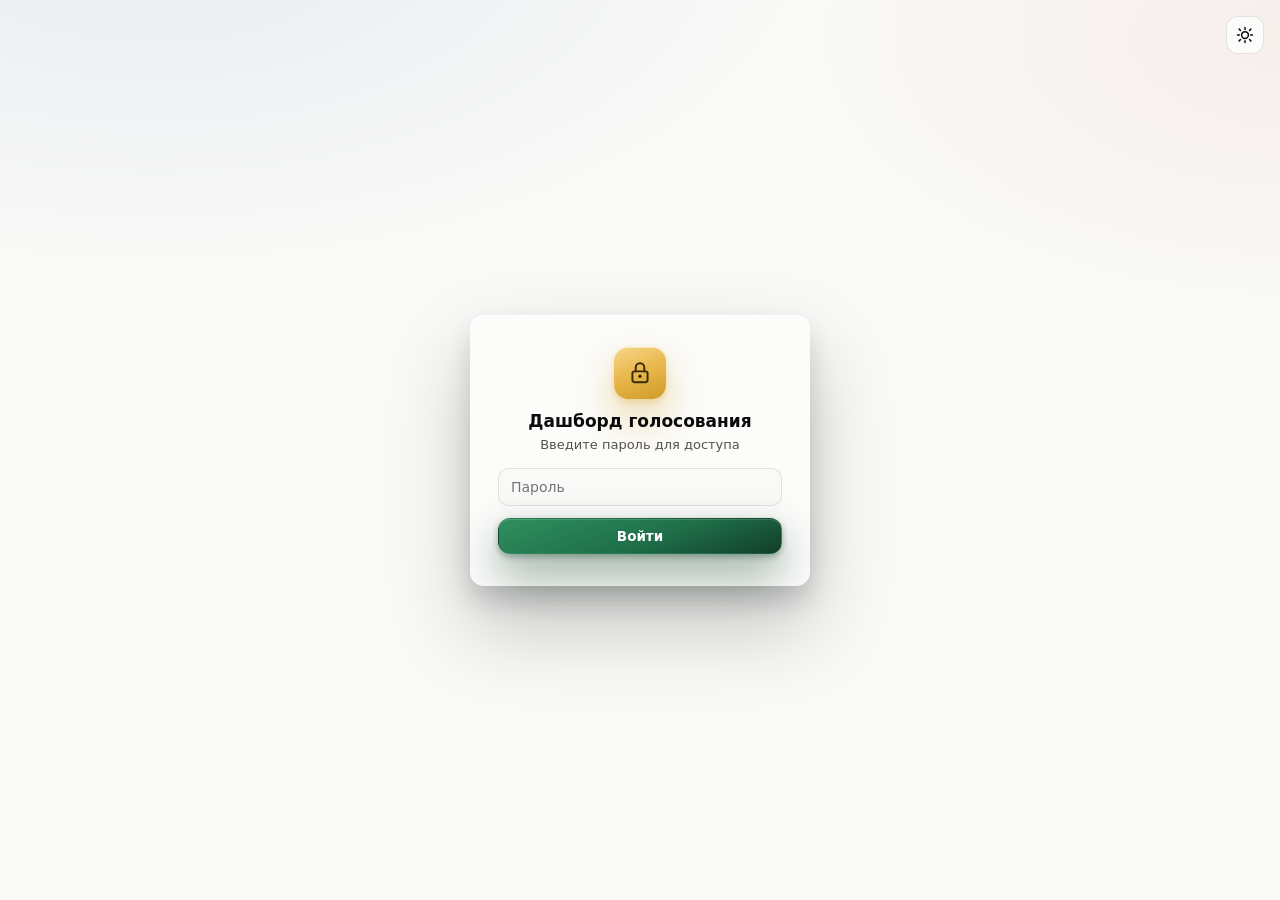
<file: index.html>
<!DOCTYPE html>
<html lang="ru">
<head>
<meta charset="UTF-8">
<meta name="viewport" content="width=device-width, initial-scale=1, viewport-fit=cover">
<title>Голосование — дашборд</title>
<meta name="description" content="Дашборд статистики голосования: загрузка Excel-файла и аналитика по отделам, декрету, дням и способу голосования.">
<meta name="theme-color" content="#0039a6">
<link rel="manifest" href="manifest.webmanifest">
<link rel="icon" href="icons/icon-192.png">
<link rel="apple-touch-icon" href="icons/icon-192.png">
<link rel="stylesheet" href="src/style.css">
</head>
<body>
<script>
  (function () {
    try {
      if (sessionStorage.getItem('voting-dashboard:authed') === '1') {
        document.documentElement.classList.add('authed');
      }
    } catch (e) {}
  })();
</script>

<div id="login-screen" class="login-screen">
  <button class="btn btn--icon login-theme-toggle" id="login-theme-toggle" title="Сменить тему" aria-label="Сменить тему">
    <svg width="18" height="18" viewBox="0 0 24 24" fill="none" aria-hidden="true"><circle cx="12" cy="12" r="4.5" stroke="currentColor" stroke-width="2"/><path d="M12 2v2.5M12 19.5V22M4.2 4.2l1.8 1.8M18 18l1.8 1.8M2 12h2.5M19.5 12H22M4.2 19.8 6 18M18 6l1.8-1.8" stroke="currentColor" stroke-width="2" stroke-linecap="round"/></svg>
  </button>
  <form id="login-form" class="login-card" autocomplete="off">
    <div class="login-card__icon" aria-hidden="true">
      <svg width="26" height="26" viewBox="0 0 24 24" fill="none"><rect x="5" y="10.5" width="14" height="10" rx="2" stroke="currentColor" stroke-width="1.8"/><path d="M8 10.5V7a4 4 0 0 1 8 0v3.5" stroke="currentColor" stroke-width="1.8" stroke-linecap="round"/><circle cx="12" cy="15" r="1.6" fill="currentColor"/></svg>
    </div>
    <h1>Дашборд голосования</h1>
    <p class="login-card__hint">Введите пароль для доступа</p>
    <input type="password" id="login-password" class="login-card__input" placeholder="Пароль" autocomplete="current-password" required>
    <p class="login-card__error" id="login-error" hidden>Неверный пароль. Попробуйте ещё раз.</p>
    <button type="submit" class="btn btn--primary login-card__submit">Войти</button>
  </form>
</div>

<div class="viz-root">

<div class="flag-ribbon" aria-hidden="true"><span></span><span></span><span></span></div>

<header class="app-header">
  <div class="app-header__title">
    <span class="app-header__logo" aria-hidden="true">
      <svg width="22" height="22" viewBox="0 0 24 24" fill="none"><rect x="3" y="12" width="4" height="9" rx="1" fill="currentColor"/><rect x="10" y="7" width="4" height="14" rx="1" fill="currentColor" opacity="0.75"/><rect x="17" y="3" width="4" height="18" rx="1" fill="currentColor" opacity="0.5"/></svg>
    </span>
    <div>
      <h1>Дашборд голосования</h1>
      <p class="app-header__subtitle" id="subtitle">Загрузите Excel-файл, чтобы увидеть статистику</p>
    </div>
  </div>
  <div class="app-header__actions">
    <label class="btn btn--primary" for="file-input">
      <svg width="16" height="16" viewBox="0 0 24 24" fill="none" aria-hidden="true"><path d="M12 16V4M12 4L7 9M12 4l5 5" stroke="currentColor" stroke-width="2" stroke-linecap="round" stroke-linejoin="round"/><path d="M4 16v3a2 2 0 0 0 2 2h12a2 2 0 0 0 2-2v-3" stroke="currentColor" stroke-width="2" stroke-linecap="round" stroke-linejoin="round"/></svg>
      Загрузить Excel
    </label>
    <input id="file-input" type="file" accept=".xlsx,.xls,.csv" hidden>
    <button class="btn btn--danger" id="clear-btn" hidden>Очистить</button>
    <button class="btn btn--icon" id="theme-toggle" title="Сменить тему" aria-label="Сменить тему">
      <svg width="18" height="18" viewBox="0 0 24 24" fill="none" aria-hidden="true"><circle cx="12" cy="12" r="4.5" stroke="currentColor" stroke-width="2"/><path d="M12 2v2.5M12 19.5V22M4.2 4.2l1.8 1.8M18 18l1.8 1.8M2 12h2.5M19.5 12H22M4.2 19.8 6 18M18 6l1.8-1.8" stroke="currentColor" stroke-width="2" stroke-linecap="round"/></svg>
    </button>
  </div>
</header>

<main id="app">

  <section id="empty-state" class="empty-state">
    <div class="empty-state__icon" aria-hidden="true">
      <svg width="48" height="48" viewBox="0 0 24 24" fill="none"><path d="M4 4h16v16H4V4Z" stroke="currentColor" stroke-width="1.5" opacity="0.35"/><path d="M8 15l3-3 2 2 4-5" stroke="currentColor" stroke-width="1.8" stroke-linecap="round" stroke-linejoin="round"/></svg>
    </div>
    <h2>Нет данных</h2>
    <p>Загрузите файл со списком сотрудников — колонки «Отдел», «Декрет», «Инструктор», «Факт выполнения», «ДАТА», «ДЭГ/ОЧНО».</p>
    <label class="btn btn--primary" for="file-input">Выбрать файл</label>
    <p class="empty-state__hint">Файл обрабатывается только в браузере и никуда не отправляется.</p>
  </section>

  <section id="dashboard" class="dashboard" hidden>

    <div class="filter-bar" id="filter-bar" hidden>
      <span class="filter-bar__label">Отдел</span>
      <div class="dropdown" id="dept-dropdown">
        <button type="button" class="dropdown__trigger" id="dept-dropdown-trigger" aria-haspopup="listbox" aria-expanded="false">
          <span id="dept-dropdown-label">Все отделы</span>
          <svg class="dropdown__chevron" width="14" height="14" viewBox="0 0 24 24" fill="none" aria-hidden="true"><path d="M6 9l6 6 6-6" stroke="currentColor" stroke-width="2.2" stroke-linecap="round" stroke-linejoin="round"/></svg>
        </button>
        <div class="dropdown__panel" id="dept-dropdown-panel" role="listbox" aria-multiselectable="true" hidden>
          <div class="dropdown__list" id="dept-dropdown-list"></div>
          <div class="dropdown__footer">
            <div class="dropdown__quick-actions">
              <button type="button" class="dropdown__reset" id="dept-dropdown-select-all">Выбрать все</button>
              <button type="button" class="dropdown__reset" id="dept-dropdown-reset">Сбросить</button>
            </div>
            <button type="button" class="btn btn--primary dropdown__ok" id="dept-dropdown-ok">Ок</button>
          </div>
        </div>
      </div>
    </div>

    <div class="kpi-grid" id="kpi-grid"></div>

    <div class="chart-grid">
      <article class="card card--chart card--1" id="card-dept">
        <span class="card__icon" aria-hidden="true"><svg width="20" height="20" viewBox="0 0 24 24" fill="none"><circle cx="9" cy="8" r="3.2" stroke="currentColor" stroke-width="1.8"/><path d="M3.5 19c0-3 2.5-5 5.5-5s5.5 2 5.5 5" stroke="currentColor" stroke-width="1.8" stroke-linecap="round"/><path d="M16 4.3c1.6.4 2.8 1.8 2.8 3.5 0 1.7-1.2 3.1-2.8 3.5M18.5 14.2c2 .5 3.5 2.3 3.5 4.3" stroke="currentColor" stroke-width="1.8" stroke-linecap="round"/></svg></span>
        <div class="card__head">
          <h3>По отделам</h3>
          <p class="card__desc">Количество сотрудников в каждом отделе</p>
        </div>
        <div class="card__panel">
          <div class="card__body">
            <div class="card__body-inner">
              <canvas id="chart-dept" role="img" aria-label="Распределение по отделам"></canvas>
            </div>
          </div>
        </div>
      </article>

      <article class="card card--chart card--2" id="card-days">
        <span class="card__icon" aria-hidden="true"><svg width="20" height="20" viewBox="0 0 24 24" fill="none"><rect x="4" y="10" width="3.4" height="9" rx="1" fill="currentColor"/><rect x="10.3" y="5.5" width="3.4" height="13.5" rx="1" fill="currentColor"/><rect x="16.6" y="13" width="3.4" height="6" rx="1" fill="currentColor"/></svg></span>
        <div class="card__head">
          <h3>Голосование по дням</h3>
          <p class="card__desc">Явка 18, 19 и 20 сентября</p>
        </div>
        <div class="card__panel">
          <div class="card__body">
            <canvas id="chart-days" role="img" aria-label="Голосование по дням"></canvas>
          </div>
          <div class="card__table" id="table-days"></div>
        </div>
      </article>

      <article class="card card--chart card--3" id="card-format">
        <span class="card__icon" aria-hidden="true"><svg width="20" height="20" viewBox="0 0 24 24" fill="none"><circle cx="12" cy="12" r="8" stroke="currentColor" stroke-width="1.8"/><path d="M12 4a8 8 0 0 1 6.9 12" stroke="currentColor" stroke-width="1.8" stroke-linecap="round"/></svg></span>
        <div class="card__head">
          <h3>Способ голосования</h3>
          <p class="card__desc">ДЭГ (дистанционно) и очно — все проголосовавшие</p>
        </div>
        <div class="card__panel">
          <div class="card__body card__body--donut">
            <canvas id="chart-format" role="img" aria-label="Способ голосования"></canvas>
          </div>
          <div class="card__table" id="table-format"></div>
        </div>
      </article>

      <article class="card card--chart card--wide card--4" id="card-day-format">
        <span class="card__icon" aria-hidden="true"><svg width="20" height="20" viewBox="0 0 24 24" fill="none"><rect x="4" y="10" width="3.4" height="9" rx="1" fill="currentColor"/><rect x="10.3" y="5.5" width="3.4" height="13.5" rx="1" fill="currentColor"/><rect x="16.6" y="13" width="3.4" height="6" rx="1" fill="currentColor"/></svg></span>
        <div class="card__head">
          <h3>Дни × способ голосования</h3>
          <p class="card__desc">ДЭГ и очно по дням</p>
        </div>
        <div class="card__panel">
          <div class="card__body">
            <canvas id="chart-day-format" role="img" aria-label="Способ голосования по дням"></canvas>
          </div>
        </div>
      </article>

      <article class="card card--chart card--wide card--1" id="card-dept-turnout">
        <span class="card__icon" aria-hidden="true"><svg width="20" height="20" viewBox="0 0 24 24" fill="none"><circle cx="7" cy="7" r="2.3" stroke="currentColor" stroke-width="1.8"/><circle cx="17" cy="17" r="2.3" stroke="currentColor" stroke-width="1.8"/><path d="M18 6L6 18" stroke="currentColor" stroke-width="1.8" stroke-linecap="round"/></svg></span>
        <div class="card__head">
          <h3>Явка по отделам</h3>
          <p class="card__desc">Доля проголосовавших в каждом отделе</p>
        </div>
        <div class="card__panel">
          <div class="card__body">
            <canvas id="chart-dept-turnout" role="img" aria-label="Явка по отделам"></canvas>
          </div>
        </div>
      </article>

      <article class="card card--chart card--wide card--2" id="card-instructor">
        <span class="card__icon" aria-hidden="true"><svg width="20" height="20" viewBox="0 0 24 24" fill="none"><circle cx="8" cy="9" r="3" stroke="currentColor" stroke-width="1.7"/><circle cx="16" cy="9" r="3" stroke="currentColor" stroke-width="1.7"/><path d="M2.8 19c0-2.8 2.3-5 5.2-5s5.2 2.2 5.2 5M10.8 14.3c.8-.3 1.7-.5 2.7-.5 2.9 0 5.2 2.2 5.2 5" stroke="currentColor" stroke-width="1.7" stroke-linecap="round"/></svg></span>
        <div class="card__head">
          <h3>Нагрузка по инструкторам</h3>
          <p class="card__desc">Количество закреплённых сотрудников и явка</p>
        </div>
        <div class="card__panel">
          <div class="instructor-sort" id="instructor-sort" role="group" aria-label="Сортировка по явке">
            <span class="instructor-sort__label">Сортировать:</span>
            <button type="button" class="instructor-sort__btn" data-sort-key="voted">
              Проголосовали<span class="instructor-sort__arrow" aria-hidden="true"></span>
            </button>
            <button type="button" class="instructor-sort__btn" data-sort-key="notVoted">
              Не проголосовали<span class="instructor-sort__arrow" aria-hidden="true"></span>
            </button>
          </div>
          <div class="card__body">
            <div class="card__body-inner">
              <canvas id="chart-instructor" role="img" aria-label="Нагрузка по инструкторам"></canvas>
            </div>
          </div>
        </div>
      </article>
    </div>

    <footer class="app-footer">
      <span id="file-meta"></span>
    </footer>
  </section>

  <div id="toast" class="toast" role="status" aria-live="polite" hidden></div>

  <div id="drilldown-overlay" class="modal-overlay" hidden>
    <div class="modal" role="dialog" aria-modal="true" aria-labelledby="drilldown-title">
      <div class="modal__head">
        <div>
          <h3 id="drilldown-title">Список сотрудников</h3>
          <p class="modal__count" id="drilldown-count"></p>
        </div>
        <button type="button" class="btn btn--icon" id="drilldown-close" aria-label="Закрыть">
          <svg width="18" height="18" viewBox="0 0 24 24" fill="none" aria-hidden="true"><path d="M6 6l12 12M18 6L6 18" stroke="currentColor" stroke-width="2" stroke-linecap="round"/></svg>
        </button>
      </div>
      <div class="modal__body">
        <table class="stat-table drilldown-table">
          <thead>
            <tr>
              <th>№</th>
              <th>ФИО</th>
              <th>Отдел</th>
              <th>Таб.№</th>
              <th>Инструктор</th>
              <th>Дата</th>
              <th>Факт</th>
              <th>Способ</th>
            </tr>
          </thead>
          <tbody id="drilldown-tbody"></tbody>
        </table>
      </div>
      <div class="modal__foot">
        <button type="button" class="btn btn--primary" id="drilldown-export">
          <svg width="16" height="16" viewBox="0 0 24 24" fill="none" aria-hidden="true"><path d="M12 4v12M12 16l-4-4M12 16l4-4" stroke="currentColor" stroke-width="2" stroke-linecap="round" stroke-linejoin="round"/><path d="M4 16v3a2 2 0 0 0 2 2h12a2 2 0 0 0 2-2v-3" stroke="currentColor" stroke-width="2" stroke-linecap="round" stroke-linejoin="round"/></svg>
          Выгрузить в Excel
        </button>
      </div>
    </div>
  </div>
</main>
</div>

<script src="vendor/xlsx.full.min.js"></script>
<script src="vendor/chart.umd.min.js"></script>
<script src="src/palette.js"></script>
<script src="src/parser.js"></script>
<script src="src/stats.js"></script>
<script src="src/charts.js"></script>
<script src="src/app.js"></script>
</body>
</html>
</file>
<file: src/style.css>
:root {
  color-scheme: light;
  --surface-1: #fcfcfb;
  --page: #f9f9f7;
  --text-primary: #0b0b0b;
  --text-secondary: #52514e;
  --muted: #898781;
  --grid: #e1e0d9;
  --baseline: #c3c2b7;
  --border: rgba(11, 11, 11, 0.10);
  --good: #0ca30c;
  --warning: #fab219;
  --serious: #ec835a;
  --critical: #d03b3b;
  --series-1: #0039a6;
  --series-2: #d52b1e;
  --flag-white: #ffffff;
  --flag-blue: #0039a6;
  --flag-red: #d52b1e;
  --radius: 14px;
  --shadow: 0 3px 6px rgba(11,11,11,0.06), 0 18px 40px rgba(11,11,11,0.13), inset 0 1px 0 rgba(255,255,255,0.8);
  --shadow-lg: 0 14px 26px rgba(11,11,11,0.12), 0 40px 80px rgba(11,11,11,0.22), inset 0 1px 0 rgba(255,255,255,0.8);
  --shadow-inset: inset 0 1px 2px rgba(11,11,11,0.06);
  --gradient-blue: linear-gradient(160deg, #2a63d6 0%, #0039a6 55%, #002d86 100%);
  --gradient-red: linear-gradient(160deg, #e2543f 0%, #d52b1e 55%, #a81f14 100%);
  --shadow-blue: 0 2px 5px rgba(0,57,166,0.22), 0 12px 26px rgba(0,57,166,0.3), inset 0 1px 0 rgba(255,255,255,0.4);
  --shadow-red: 0 2px 5px rgba(213,43,30,0.22), 0 12px 26px rgba(213,43,30,0.3), inset 0 1px 0 rgba(255,255,255,0.4);
  --page-bg: radial-gradient(1100px 560px at 12% -8%, rgba(0,57,166,0.07), transparent 60%),
    radial-gradient(900px 480px at 102% 4%, rgba(213,43,30,0.055), transparent 55%), var(--page);

  /* Fixed hero-tile palette for the KPI cards — not themed, same in light/dark UI. */
  --kpi-1-bg: linear-gradient(160deg, #fbf5e7 0%, #f1e6cd 45%, #e4d2a7 100%);
  --kpi-1-text: #35301f;
  --kpi-1-sub: #6b6248;
  --kpi-1-icon: #1c7f8c;
  --kpi-1-shadow: 0 3px 6px rgba(154,125,60,0.18), 0 20px 44px rgba(154,125,60,0.28), inset 0 1px 0 rgba(255,255,255,0.85);

  --kpi-2-bg: linear-gradient(160deg, #f4ae69 0%, #e8823a 50%, #d1691f 100%);
  --kpi-2-text: #3a220b;
  --kpi-2-sub: #5c3a19;
  --kpi-2-icon: #7a3e12;
  --kpi-2-shadow: 0 3px 6px rgba(216,110,30,0.28), 0 20px 44px rgba(216,110,30,0.38), inset 0 1px 0 rgba(255,255,255,0.5);

  --kpi-3-bg: linear-gradient(160deg, #f7d789 0%, #e8b64a 50%, #cf9a28 100%);
  --kpi-3-text: #3a2c05;
  --kpi-3-sub: #5c4a17;
  --kpi-3-icon: #7a5c0c;
  --kpi-3-shadow: 0 3px 6px rgba(214,158,30,0.28), 0 20px 44px rgba(214,158,30,0.38), inset 0 1px 0 rgba(255,255,255,0.5);

  --kpi-4-bg: linear-gradient(160deg, #2f8f5e 0%, #1f6f4a 55%, #123f28 100%);
  --kpi-4-text: #f4faf6;
  --kpi-4-sub: rgba(244,250,246,0.78);
  --kpi-4-icon: #eafff2;
  --kpi-4-shadow: 0 3px 6px rgba(15,60,36,0.35), 0 20px 44px rgba(15,60,36,0.45), inset 0 1px 0 rgba(255,255,255,0.16);

  /* .kpi/.card share these — factored out so dark mode (below) can retint
     the border/glare/icon-badge chrome without touching the warm hero
     colors above, which dark mode instead replaces wholesale. */
  --kpi-card-border: rgba(255,255,255,0.4);
  --kpi-glare: rgba(255,255,255,0.55);
  --card-glare: rgba(255,255,255,0.5);
  --kpi-icon-bg: rgba(255,255,255,0.4);
  --kpi-icon-border: rgba(255,255,255,0.55);
  --kpi-icon-bg-4: rgba(255,255,255,0.16);
  --kpi-icon-border-4: rgba(255,255,255,0.3);

  /* Per-card *hover-elevation* shadow — the extra layer `.kpi--N:hover`/
     `.card--N:hover` stacks on top of the card's own resting `--kpi-N-shadow`.
     In light mode each card keeps its own hue on hover too (not a shared
     grey `--shadow-lg`), same rgb as that card's `--kpi-N-shadow` just
     scaled up to match `--shadow-lg`'s spread/blur. Dark mode (below)
     collapses all four to the single shared `--shadow-lg` instead, since
     dark cards no longer carry a per-card hue at all. */
  --kpi-1-shadow-lg: 0 14px 26px rgba(154,125,60,0.22), 0 40px 80px rgba(154,125,60,0.32), inset 0 1px 0 rgba(255,255,255,0.8);
  --kpi-2-shadow-lg: 0 14px 26px rgba(216,110,30,0.24), 0 40px 80px rgba(216,110,30,0.34), inset 0 1px 0 rgba(255,255,255,0.6);
  --kpi-3-shadow-lg: 0 14px 26px rgba(214,158,30,0.24), 0 40px 80px rgba(214,158,30,0.34), inset 0 1px 0 rgba(255,255,255,0.6);
  --kpi-4-shadow-lg: 0 14px 26px rgba(15,60,36,0.3), 0 40px 80px rgba(15,60,36,0.4), inset 0 1px 0 rgba(255,255,255,0.2);

  /* Card 2's "Категория" active button: matches that card's own orange hue
     (see --kpi-2-bg) with a bit of transparency so it reads as blending
     into the card rather than a generic blue chip sitting on top of an
     unrelated color. Dark mode (below) resets this back to the shared
     teal accent, since dark card 2 is neutral glass with no orange to
     match. */
  --kpi-scope-active-bg: linear-gradient(160deg, rgba(244,174,105,0.85) 0%, rgba(232,130,58,0.9) 55%, rgba(209,105,31,0.9) 100%);
  --kpi-scope-active-shadow: 0 2px 5px rgba(209,105,31,0.28), 0 14px 30px rgba(209,105,31,0.32), inset 0 1px 0 rgba(255,255,255,0.4);

  /* Login screen's submit button: matches KPI card 4's green hue in light
     mode instead of the generic --gradient-blue every other primary button
     uses. Dark mode (below) resets this back to the shared teal accent,
     same reasoning as --kpi-scope-active-bg above — dark KPI 4 is neutral
     frosted glass with no green of its own left to match. */
  --login-submit-bg: var(--kpi-4-bg);
  --login-submit-shadow: var(--kpi-4-shadow);

  /* Login screen's lock-icon badge: matches KPI card 3's gold hue in light
     mode instead of --gradient-blue, same reasoning/pattern as
     --login-submit-bg above. --login-icon-fg pairs with it (KPI 3's own
     text color, dark brown) since a white glyph reads too low-contrast on
     that light gold background — unlike --gradient-blue, which is dark
     enough for a plain white icon. */
  --login-icon-bg: var(--kpi-3-bg);
  --login-icon-shadow: var(--kpi-3-shadow);
  --login-icon-fg: var(--kpi-3-text);
}

/* Dark theme ported wholesale from a different app's "Анализатор" dark
   mode (graphite/navy #202633 + teal accent #3FD0D8) — a deliberate full
   reskin, not a themed variant of the light palette above: the Russian-flag
   blue/red identity (`--flag-blue`/`--flag-red`, the ribbon stripes, the
   primary/danger gradients) is replaced with that app's teal accent
   (`#3FD0D8`) and coral danger (`#FF6961`) in dark mode only — light mode
   keeps the flag colors untouched. `--good`/`--warning`/`--serious`/
   `--critical` in palette.js and the multi-series `categorical` array are
   deliberately NOT touched here (see palette.js) — those are the dataviz
   skill's validated, CVD-safe data colors, a different system from this
   chrome reskin, and `--critical` below still matches palette.js's
   unchanged value so the two stay mirrored per the usual convention.
   `--grid`/`--baseline`/`--border` are translucent white now (glass-style,
   matching the source theme's own `--glass-*` tokens) rather than solid
   grays — this reads correctly wherever they're used as a background tint
   or hairline border, by design. */
@media (prefers-color-scheme: dark) {
  :root:where(:not([data-theme="light"])) {
    color-scheme: dark;
    --surface-1: #272e38;
    --page: #202633;
    --text-primary: #f5f5f7;
    --text-secondary: #a1a1a6;
    --muted: #9a9aa0;
    --grid: rgba(255,255,255,0.08);
    --baseline: rgba(255,255,255,0.22);
    --border: rgba(255,255,255,0.14);
    --critical: #e66767;
    --series-1: #3FD0D8;
    --series-2: #FF6961;
    --flag-blue: #3FD0D8;
    --flag-red: #FF6961;
    --shadow: 0 3px 6px rgba(0,0,0,0.4), 0 20px 44px rgba(0,0,0,0.45), inset 0 1px 0 rgba(255,255,255,0.16);
    /* Hover-elevation shadow reads teal, not black, matching the reskin —
       used for the resting-vs-hover lift on cards/dropdown/modal alike. */
    --shadow-lg: 0 16px 30px rgba(63,208,216,0.22), 0 44px 88px rgba(63,208,216,0.28), inset 0 1px 0 rgba(255,255,255,0.16);
    --shadow-inset: inset 0 1px 2px rgba(0,0,0,0.4);
    --gradient-blue: linear-gradient(160deg, #7FE3E8 0%, #3FD0D8 55%, #28878C 100%);
    --gradient-red: linear-gradient(160deg, #FF9690 0%, #FF6961 55%, #BF4F49 100%);
    --shadow-blue: 0 2px 5px rgba(63,208,216,0.28), 0 14px 30px rgba(63,208,216,0.32), inset 0 1px 0 rgba(255,255,255,0.18);
    --shadow-red: 0 2px 5px rgba(255,105,97,0.28), 0 14px 30px rgba(255,105,97,0.32), inset 0 1px 0 rgba(255,255,255,0.18);
    --page-bg: radial-gradient(1100px 560px at 12% -8%, rgba(63,208,216,0.14), transparent 60%),
      radial-gradient(900px 480px at 102% 4%, rgba(255,105,97,0.10), transparent 55%), var(--page);

    /* KPI hero tiles and the matching chart-card bento colors are normally
       a fixed, non-themed warm palette (cream/orange/gold/green — see
       CLAUDE.md) — deliberately the *one* place this app carries "colored
       parts from the light theme" into dark mode too. The source theme
       doesn't do that: its own module tiles are a uniform frosted-glass
       card in dark mode (see its `.tile` rule) and only bloom into
       per-tile color in light mode. Overriding all four --kpi-N-* sets to
       the same glass values here reproduces that — every KPI tile and
       every chart card becomes one uniform frosted card in dark mode,
       differentiated only by content, not hue; --kpi-card-border/--kpi-glare/
       --card-glare/--kpi-icon-* (declared once in :root) get retinted too,
       since the light-mode values (bright white border/glare/badge) were
       tuned for opaque warm backgrounds and read too stark on translucent
       dark glass. */
    --kpi-1-bg: linear-gradient(160deg, rgba(255,255,255,0.13), rgba(255,255,255,0.07) 65%);
    --kpi-1-text: var(--text-primary);
    --kpi-1-sub: var(--text-secondary);
    --kpi-1-icon: var(--flag-blue);
    --kpi-1-shadow: 0 3px 6px rgba(0,0,0,0.3), 0 20px 44px rgba(0,0,0,0.4), inset 0 1px 0 rgba(255,255,255,0.13);
    --kpi-2-bg: var(--kpi-1-bg);
    --kpi-2-text: var(--kpi-1-text);
    --kpi-2-sub: var(--kpi-1-sub);
    --kpi-2-icon: var(--kpi-1-icon);
    --kpi-2-shadow: var(--kpi-1-shadow);
    --kpi-3-bg: var(--kpi-1-bg);
    --kpi-3-text: var(--kpi-1-text);
    --kpi-3-sub: var(--kpi-1-sub);
    --kpi-3-icon: var(--kpi-1-icon);
    --kpi-3-shadow: var(--kpi-1-shadow);
    --kpi-4-bg: var(--kpi-1-bg);
    --kpi-4-text: var(--kpi-1-text);
    --kpi-4-sub: var(--kpi-1-sub);
    --kpi-4-icon: var(--kpi-1-icon);
    --kpi-4-shadow: var(--kpi-1-shadow);
    --kpi-card-border: rgba(255,255,255,0.12);
    --kpi-glare: rgba(255,255,255,0.10);
    --card-glare: rgba(255,255,255,0.08);
    --kpi-icon-bg: rgba(63,208,216,0.16);
    --kpi-icon-border: rgba(63,208,216,0.32);
    --kpi-icon-bg-4: var(--kpi-icon-bg);
    --kpi-icon-border-4: var(--kpi-icon-border);
    /* All four cards share one hue in dark mode (see above), so their
       hover-elevation shadow collapses to the single shared teal --shadow-lg
       too instead of the four distinct per-card hues light mode uses. */
    --kpi-1-shadow-lg: var(--shadow-lg);
    --kpi-2-shadow-lg: var(--shadow-lg);
    --kpi-3-shadow-lg: var(--shadow-lg);
    --kpi-4-shadow-lg: var(--shadow-lg);
    /* Card 2's active button stays the shared teal accent — dark card 2 has
       no orange hue of its own to match (see :root's comment on this var). */
    --kpi-scope-active-bg: var(--gradient-blue);
    --kpi-scope-active-shadow: var(--shadow-blue);
    /* Same reasoning for the login button — dark KPI 4 is neutral glass. */
    --login-submit-bg: var(--gradient-blue);
    --login-submit-shadow: var(--shadow-blue);
    /* Same for the lock icon — dark KPI 3 is neutral glass too. */
    --login-icon-bg: var(--gradient-blue);
    --login-icon-shadow: var(--shadow-blue);
    --login-icon-fg: #fff;
  }
}
:root[data-theme="dark"] {
  color-scheme: dark;
  --surface-1: #272e38;
  --page: #202633;
  --text-primary: #f5f5f7;
  --text-secondary: #a1a1a6;
  --muted: #9a9aa0;
  --grid: rgba(255,255,255,0.08);
  --baseline: rgba(255,255,255,0.22);
  --border: rgba(255,255,255,0.14);
  --critical: #e66767;
  --series-1: #3FD0D8;
  --series-2: #FF6961;
  --flag-blue: #3FD0D8;
  --flag-red: #FF6961;
  --shadow: 0 3px 6px rgba(0,0,0,0.4), 0 20px 44px rgba(0,0,0,0.45), inset 0 1px 0 rgba(255,255,255,0.16);
  --shadow-lg: 0 16px 30px rgba(63,208,216,0.22), 0 44px 88px rgba(63,208,216,0.28), inset 0 1px 0 rgba(255,255,255,0.16);
  --shadow-inset: inset 0 1px 2px rgba(0,0,0,0.4);
  --gradient-blue: linear-gradient(160deg, #7FE3E8 0%, #3FD0D8 55%, #28878C 100%);
  --gradient-red: linear-gradient(160deg, #FF9690 0%, #FF6961 55%, #BF4F49 100%);
  --shadow-blue: 0 2px 5px rgba(63,208,216,0.28), 0 14px 30px rgba(63,208,216,0.32), inset 0 1px 0 rgba(255,255,255,0.18);
  --shadow-red: 0 2px 5px rgba(255,105,97,0.28), 0 14px 30px rgba(255,105,97,0.32), inset 0 1px 0 rgba(255,255,255,0.18);
  --page-bg: radial-gradient(1100px 560px at 12% -8%, rgba(63,208,216,0.14), transparent 60%),
    radial-gradient(900px 480px at 102% 4%, rgba(255,105,97,0.10), transparent 55%), var(--page);

  /* Mirrors the @media block above — see its comment for why. */
  --kpi-1-bg: linear-gradient(160deg, rgba(255,255,255,0.13), rgba(255,255,255,0.07) 65%);
  --kpi-1-text: var(--text-primary);
  --kpi-1-sub: var(--text-secondary);
  --kpi-1-icon: var(--flag-blue);
  --kpi-1-shadow: 0 3px 6px rgba(0,0,0,0.3), 0 20px 44px rgba(0,0,0,0.4), inset 0 1px 0 rgba(255,255,255,0.13);
  --kpi-2-bg: var(--kpi-1-bg);
  --kpi-2-text: var(--kpi-1-text);
  --kpi-2-sub: var(--kpi-1-sub);
  --kpi-2-icon: var(--kpi-1-icon);
  --kpi-2-shadow: var(--kpi-1-shadow);
  --kpi-3-bg: var(--kpi-1-bg);
  --kpi-3-text: var(--kpi-1-text);
  --kpi-3-sub: var(--kpi-1-sub);
  --kpi-3-icon: var(--kpi-1-icon);
  --kpi-3-shadow: var(--kpi-1-shadow);
  --kpi-4-bg: var(--kpi-1-bg);
  --kpi-4-text: var(--kpi-1-text);
  --kpi-4-sub: var(--kpi-1-sub);
  --kpi-4-icon: var(--kpi-1-icon);
  --kpi-4-shadow: var(--kpi-1-shadow);
  --kpi-card-border: rgba(255,255,255,0.12);
  --kpi-glare: rgba(255,255,255,0.10);
  --card-glare: rgba(255,255,255,0.08);
  --kpi-icon-bg: rgba(63,208,216,0.16);
  --kpi-icon-border: rgba(63,208,216,0.32);
  --kpi-icon-bg-4: var(--kpi-icon-bg);
  --kpi-icon-border-4: var(--kpi-icon-border);
  --kpi-1-shadow-lg: var(--shadow-lg);
  --kpi-2-shadow-lg: var(--shadow-lg);
  --kpi-3-shadow-lg: var(--shadow-lg);
  --kpi-4-shadow-lg: var(--shadow-lg);
  --kpi-scope-active-bg: var(--gradient-blue);
  --kpi-scope-active-shadow: var(--shadow-blue);
  --login-submit-bg: var(--gradient-blue);
  --login-submit-shadow: var(--shadow-blue);
  --login-icon-bg: var(--gradient-blue);
  --login-icon-shadow: var(--shadow-blue);
  --login-icon-fg: #fff;
}

* { box-sizing: border-box; }

[hidden] { display: none !important; }

/* Client-side password gate. This is a static app with no backend, so this
   is a soft gate (a screen lock), not real access control — anyone with
   devtools can bypass it. The dashboard itself (`.viz-root`) stays hidden
   until `html` gets the `authed` class, which app.js sets on a correct
   password and an inline script in index.html sets synchronously on load
   if sessionStorage already has the flag (avoids a login-screen flash for
   an already-unlocked tab). */
.viz-root { display: none; }
html.authed .viz-root { display: block; }
html.authed #login-screen { display: none; }

.login-screen {
  position: fixed;
  inset: 0;
  z-index: 100;
  display: flex;
  align-items: center;
  justify-content: center;
  padding: 20px;
  background: var(--page-bg);
}

.login-card {
  width: 100%;
  max-width: 340px;
  display: flex;
  flex-direction: column;
  align-items: center;
  text-align: center;
  gap: 6px;
  padding: 32px 28px;
  border-radius: var(--radius);
  background: var(--surface-1);
  box-shadow: var(--shadow-lg);
}

.login-card__icon {
  display: flex;
  align-items: center;
  justify-content: center;
  width: 52px;
  height: 52px;
  margin-bottom: 6px;
  border-radius: 14px;
  background: var(--login-icon-bg);
  box-shadow: var(--login-icon-shadow);
  color: var(--login-icon-fg);
}

.login-theme-toggle {
  position: absolute;
  top: 16px;
  right: 16px;
}

.login-card h1 {
  font-size: 17px;
  margin: 0;
  font-weight: 700;
}

.login-card__hint {
  margin: 0 0 10px;
  font-size: 13px;
  color: var(--text-secondary);
}

.login-card__input {
  width: 100%;
  font: inherit;
  font-size: 14px;
  padding: 10px 12px;
  border-radius: 10px;
  border: 1px solid var(--border);
  background: var(--page);
  color: var(--text-primary);
}
.login-card__input:focus-visible {
  outline: 2px solid var(--flag-blue);
  outline-offset: 2px;
}

.login-card__error {
  align-self: flex-start;
  margin: 0;
  font-size: 12.5px;
  color: var(--critical);
}

.login-card__submit {
  width: 100%;
  margin-top: 6px;
  justify-content: center;
}
.login-card__submit.btn--primary {
  background: var(--login-submit-bg);
  box-shadow: var(--login-submit-shadow);
}
.login-card__submit.btn--primary:hover { box-shadow: var(--login-submit-shadow); }

html, body {
  margin: 0;
  padding: 0;
  background: var(--page);
  color: var(--text-primary);
  font-family: system-ui, -apple-system, "Segoe UI", sans-serif;
  -webkit-font-smoothing: antialiased;
}

body {
  min-height: 100vh;
  background: var(--page-bg);
  background-attachment: fixed;
}

.flag-ribbon {
  display: flex;
  height: 6px;
  width: 100%;
}
.flag-ribbon span {
  flex: 1 1 0;
}
.flag-ribbon span:nth-child(1) { background: var(--flag-white); }
.flag-ribbon span:nth-child(2) { background: var(--flag-blue); }
.flag-ribbon span:nth-child(3) { background: var(--flag-red); }

.app-header {
  position: sticky;
  top: 0;
  z-index: 10;
  display: flex;
  align-items: center;
  justify-content: space-between;
  gap: 12px;
  padding: 14px 20px;
  background: var(--surface-1);
  border-bottom: 2px solid var(--flag-red);
  flex-wrap: wrap;
}

.app-header__title {
  display: flex;
  align-items: center;
  gap: 12px;
}

.app-header__logo {
  display: flex;
  align-items: center;
  justify-content: center;
  width: 36px;
  height: 36px;
  border-radius: 11px;
  background: var(--gradient-blue);
  box-shadow: var(--shadow-blue);
  color: #fff;
  flex: none;
}

.app-header h1 {
  font-size: 16px;
  margin: 0;
  font-weight: 700;
}

.app-header__subtitle {
  margin: 2px 0 0;
  font-size: 12.5px;
  color: var(--text-secondary);
}

.app-header__actions {
  display: flex;
  align-items: center;
  gap: 8px;
  flex-wrap: wrap;
}

.btn {
  display: inline-flex;
  align-items: center;
  gap: 6px;
  font: inherit;
  font-size: 13.5px;
  font-weight: 600;
  padding: 9px 16px;
  border-radius: 12px;
  border: 1px solid var(--border);
  background: var(--surface-1);
  color: var(--text-primary);
  cursor: pointer;
  white-space: nowrap;
  transition: background 0.15s, transform 0.15s, box-shadow 0.15s, filter 0.15s;
}
.btn:hover { background: var(--grid); transform: translateY(-1px); }
.btn:active { transform: translateY(1px); }
.btn--primary {
  background: var(--gradient-blue);
  border-color: transparent;
  color: #fff;
  box-shadow: var(--shadow-blue);
}
.btn--primary:hover { filter: brightness(1.08); transform: translateY(-1px); box-shadow: var(--shadow-blue); }
.btn--primary:active { transform: translateY(1px); }
.btn--ghost { background: transparent; box-shadow: none; }
.btn--ghost:hover { transform: none; }
.btn--icon { padding: 9px; }
.btn--danger {
  background: transparent;
  border-color: var(--flag-red);
  color: var(--flag-red);
  box-shadow: none;
}
.btn--danger:hover {
  background: var(--gradient-red);
  border-color: transparent;
  color: #fff;
  box-shadow: var(--shadow-red);
  transform: translateY(-1px);
}

#app { padding: 20px; max-width: 1280px; margin: 0 auto; }

.empty-state {
  display: flex;
  flex-direction: column;
  align-items: center;
  text-align: center;
  gap: 10px;
  padding: 80px 20px;
  color: var(--text-secondary);
}
.empty-state__icon {
  display: flex;
  align-items: center;
  justify-content: center;
  width: 88px;
  height: 88px;
  border-radius: 50%;
  color: var(--flag-blue);
  background: radial-gradient(circle at 35% 30%, var(--surface-1), var(--grid));
  box-shadow: var(--shadow-lg);
  margin-bottom: 8px;
}
.empty-state h2 { margin: 0; color: var(--text-primary); font-size: 18px; }
.empty-state p { margin: 0; max-width: 420px; font-size: 14px; }
.empty-state__hint { font-size: 12px; color: var(--muted); margin-top: 8px; }
.empty-state.drag-over { outline: 2px dashed var(--series-1); outline-offset: 8px; border-radius: 16px; }

.filter-bar {
  display: flex;
  align-items: center;
  gap: 12px;
  flex-wrap: wrap;
  margin-bottom: 20px;
  position: relative;
  z-index: 5;
}
.filter-bar__label {
  font-size: 12.5px;
  font-weight: 600;
  color: var(--text-secondary);
}

/* Glass chip floating over the KPI card's gradient — same treatment as
   .kpi__icon's badge (rgba white + blur + soft inset highlight) rather than
   a flat --surface-1 box, since this now only ever sits on a colored card. */
.segmented {
  display: inline-flex;
  padding: 4px;
  gap: 3px;
  border-radius: 14px;
  background: rgba(255,255,255,0.4);
  border: 1px solid rgba(255,255,255,0.55);
  box-shadow: 0 2px 4px rgba(0,0,0,0.08), inset 0 1px 0 rgba(255,255,255,0.7);
  backdrop-filter: blur(6px);
  -webkit-backdrop-filter: blur(6px);
}
.segmented__btn {
  font: inherit;
  font-size: 13px;
  font-weight: 700;
  padding: 9px 14px;
  border: none;
  border-radius: 11px;
  background: transparent;
  color: inherit;
  opacity: 0.6;
  cursor: pointer;
  transition: background 0.15s, opacity 0.15s, box-shadow 0.15s;
}
.segmented__btn:hover { opacity: 0.95; }
.segmented__btn:focus-visible { outline: 2px solid var(--flag-blue); outline-offset: 2px; }
.segmented__btn.is-active {
  background: var(--kpi-scope-active-bg);
  color: #fff;
  opacity: 1;
  box-shadow: var(--kpi-scope-active-shadow);
}

.dropdown {
  position: relative;
}

.dropdown__trigger {
  display: inline-flex;
  align-items: center;
  gap: 10px;
  font: inherit;
  font-size: 13px;
  font-weight: 600;
  padding: 9px 14px;
  min-width: 200px;
  border-radius: 12px;
  border: 1px solid var(--border);
  background: var(--surface-1);
  color: var(--text-primary);
  cursor: pointer;
  box-shadow: var(--shadow);
  transition: transform 0.15s, box-shadow 0.15s, border-color 0.15s;
}
.dropdown__trigger span:first-child { flex: 1; text-align: left; }
.dropdown__trigger:hover { transform: translateY(-1px); box-shadow: var(--shadow-lg); }
.dropdown__trigger:focus-visible { outline: 2px solid var(--flag-blue); outline-offset: 2px; }
.dropdown__chevron {
  color: var(--muted);
  transition: transform 0.18s ease;
  flex: none;
}
.dropdown.is-open .dropdown__trigger {
  border-color: var(--flag-blue);
  box-shadow: var(--shadow-blue);
}
.dropdown.is-open .dropdown__chevron { transform: rotate(180deg); color: var(--flag-blue); }

.dropdown__panel {
  position: absolute;
  top: calc(100% + 8px);
  left: 0;
  min-width: 260px;
  max-height: 320px;
  background: var(--surface-1);
  border: 1px solid var(--border);
  border-radius: 14px;
  box-shadow: var(--shadow-lg);
  padding: 8px;
  display: flex;
  flex-direction: column;
  backdrop-filter: blur(16px);
  -webkit-backdrop-filter: blur(16px);
}

.dropdown__list {
  overflow-y: auto;
  max-height: 260px;
  display: flex;
  flex-direction: column;
  gap: 2px;
}

.dropdown__option {
  display: flex;
  align-items: center;
  gap: 10px;
  width: 100%;
  font: inherit;
  font-size: 13px;
  text-align: left;
  padding: 8px 10px;
  border-radius: 9px;
  border: none;
  background: transparent;
  color: var(--text-primary);
  cursor: pointer;
  transition: background 0.12s;
}
.dropdown__option:hover { background: var(--grid); }
.dropdown__option:focus-visible { outline: 2px solid var(--flag-blue); outline-offset: -2px; }

.dropdown__check {
  width: 18px;
  height: 18px;
  flex: none;
  border-radius: 6px;
  border: 1.5px solid var(--baseline);
  background: var(--surface-1);
  display: flex;
  align-items: center;
  justify-content: center;
  color: #fff;
  transition: background 0.12s, border-color 0.12s;
}
.dropdown__option.is-checked .dropdown__check {
  background: var(--gradient-blue);
  border-color: transparent;
  box-shadow: var(--shadow-blue);
}
.dropdown__check svg { opacity: 0; transform: scale(0.6); transition: opacity 0.12s, transform 0.12s; }
.dropdown__option.is-checked .dropdown__check svg { opacity: 1; transform: scale(1); }

.dropdown__option-label { flex: 1; }
.dropdown__option-count {
  font-variant-numeric: tabular-nums;
  font-size: 12px;
  color: var(--text-secondary);
}

.dropdown__footer {
  border-top: 1px solid var(--grid);
  margin-top: 6px;
  padding-top: 8px;
  display: flex;
  flex-direction: column;
  gap: 8px;
}
.dropdown__quick-actions {
  display: flex;
  gap: 6px;
}
.dropdown__reset {
  flex: 1;
  font: inherit;
  font-size: 12.5px;
  font-weight: 600;
  padding: 7px 10px;
  border-radius: 9px;
  border: none;
  background: transparent;
  color: var(--flag-blue);
  cursor: pointer;
  text-align: center;
}
.dropdown__reset:hover { background: var(--grid); }
.dropdown__ok {
  width: 100%;
  justify-content: center;
  padding: 9px 10px;
}
.dropdown__ok:disabled,
.dropdown__ok:disabled:hover {
  opacity: 0.45;
  cursor: not-allowed;
  filter: none;
  transform: none;
  box-shadow: var(--shadow-blue);
}

.kpi-grid {
  display: grid;
  grid-template-columns: 1.15fr 1fr 1fr;
  grid-auto-rows: minmax(126px, auto);
  gap: 14px;
  margin-bottom: 24px;
}
.kpi:nth-child(1) { grid-column: 1; grid-row: 1 / 3; }
.kpi:nth-child(2) { grid-column: 2 / 4; grid-row: 1; }
.kpi:nth-child(3) { grid-column: 2; grid-row: 2; }
.kpi:nth-child(4) { grid-column: 3; grid-row: 2; }

@media (max-width: 720px) {
  .kpi-grid { grid-template-columns: 1fr; grid-auto-rows: auto; }
  .kpi:nth-child(1), .kpi:nth-child(2), .kpi:nth-child(3), .kpi:nth-child(4) {
    grid-column: auto;
    grid-row: auto;
  }
}

.kpi {
  position: relative;
  overflow: hidden;
  display: flex;
  flex-direction: column;
  width: 100%;
  font: inherit;
  text-align: left;
  cursor: pointer;
  background: var(--kpi-1-bg);
  color: var(--kpi-1-text);
  border: 1px solid var(--kpi-card-border);
  border-radius: 20px;
  padding: 20px;
  box-shadow: var(--kpi-1-shadow);
  backdrop-filter: blur(28px) saturate(180%);
  -webkit-backdrop-filter: blur(28px) saturate(180%);
  transition: transform 0.18s ease, box-shadow 0.18s ease;
}
.kpi:focus-visible { outline: 2px solid var(--flag-blue); outline-offset: 2px; }
.kpi::before {
  content: '';
  position: absolute;
  inset: 0;
  background: radial-gradient(120% 65% at 18% 0%, var(--kpi-glare), transparent 60%);
  pointer-events: none;
}
.kpi:hover { transform: translateY(-4px); }
.kpi--2 { background: var(--kpi-2-bg); color: var(--kpi-2-text); box-shadow: var(--kpi-2-shadow); }
.kpi--3 { background: var(--kpi-3-bg); color: var(--kpi-3-text); box-shadow: var(--kpi-3-shadow); }
.kpi--4 { background: var(--kpi-4-bg); color: var(--kpi-4-text); box-shadow: var(--kpi-4-shadow); }
.kpi--1:hover { box-shadow: var(--kpi-1-shadow), var(--kpi-1-shadow-lg); }
.kpi--2:hover { box-shadow: var(--kpi-2-shadow), var(--kpi-2-shadow-lg); }
.kpi--3:hover { box-shadow: var(--kpi-3-shadow), var(--kpi-3-shadow-lg); }
.kpi--4:hover { box-shadow: var(--kpi-4-shadow), var(--kpi-4-shadow-lg); }

.kpi__icon {
  position: relative;
  z-index: 1;
  display: flex;
  align-items: center;
  justify-content: center;
  width: 44px;
  height: 44px;
  flex: none;
  margin-bottom: auto;
  border-radius: 13px;
  background: var(--kpi-icon-bg);
  border: 1px solid var(--kpi-icon-border);
  box-shadow: 0 2px 4px rgba(0,0,0,0.08), inset 0 1px 0 rgba(255,255,255,0.7);
  color: var(--kpi-1-icon);
  backdrop-filter: blur(6px);
  -webkit-backdrop-filter: blur(6px);
}
.kpi--2 .kpi__icon { color: var(--kpi-2-icon); }
.kpi--3 .kpi__icon { color: var(--kpi-3-icon); }
.kpi--4 .kpi__icon { color: var(--kpi-4-icon); background: var(--kpi-icon-bg-4); border-color: var(--kpi-icon-border-4); }

.kpi__label {
  position: relative;
  z-index: 1;
  font-size: 12px;
  color: inherit;
  opacity: 0.75;
  margin: 14px 0 6px;
  font-weight: 700;
  text-transform: uppercase;
  letter-spacing: 0.02em;
}
.kpi__value {
  position: relative;
  z-index: 1;
  font-size: 30px;
  font-weight: 800;
  line-height: 1;
  margin: 0;
}
.kpi__sub {
  position: relative;
  z-index: 1;
  margin: 7px 0 0;
  font-size: 12.5px;
  color: var(--kpi-1-sub);
}
.kpi--2 .kpi__sub { color: var(--kpi-2-sub); }
.kpi--3 .kpi__sub { color: var(--kpi-3-sub); }
.kpi--4 .kpi__sub { color: var(--kpi-4-sub); }
.kpi__sub strong { color: var(--kpi-1-text); }
.kpi--2 .kpi__sub strong { color: var(--kpi-2-text); }
.kpi--3 .kpi__sub strong { color: var(--kpi-3-text); }
.kpi--4 .kpi__sub strong { color: var(--kpi-4-text); }

/* Card 2 is a pure Все/ЧКЭ/ДО filter control, not a clickable metric —
   opt it out of the KPI tiles' pointer cursor and give its segmented
   control room to fill the card's width instead of a value/sub pair. */
.kpi--scope { cursor: default; }
.kpi__segmented {
  margin-top: 14px;
  display: flex;
  position: relative;
  z-index: 1;
}
.kpi__segmented .segmented__btn { flex: 1; text-align: center; }

.chart-grid {
  display: grid;
  grid-template-columns: repeat(auto-fit, minmax(340px, 1fr));
  gap: 16px;
}

.card {
  position: relative;
  overflow: hidden;
  display: flex;
  flex-direction: column;
  background: var(--kpi-1-bg);
  color: var(--kpi-1-text);
  border: 1px solid var(--kpi-card-border);
  border-radius: 20px;
  box-shadow: var(--kpi-1-shadow);
  padding: 20px;
  backdrop-filter: blur(28px) saturate(180%);
  -webkit-backdrop-filter: blur(28px) saturate(180%);
  transition: transform 0.18s ease, box-shadow 0.18s ease;
}
.card::before {
  content: '';
  position: absolute;
  inset: 0;
  background: radial-gradient(120% 65% at 18% 0%, var(--card-glare), transparent 60%);
  pointer-events: none;
}
.card:hover { transform: translateY(-4px); }
.card--1:hover { box-shadow: var(--kpi-1-shadow), var(--kpi-1-shadow-lg); }
.card--2:hover { box-shadow: var(--kpi-2-shadow), var(--kpi-2-shadow-lg); }
.card--3:hover { box-shadow: var(--kpi-3-shadow), var(--kpi-3-shadow-lg); }
.card--4:hover { box-shadow: var(--kpi-4-shadow), var(--kpi-4-shadow-lg); }
.card--wide { grid-column: 1 / -1; }

/* Grid rows stretch every item to the row's tallest sibling by default —
   fine for cards meant to line up, but this card is short on purpose (its
   department list lives inside the bars, not in a separate table below),
   so let it size to its own content instead of stretching to match its
   row-mates. */
#card-dept { align-self: start; }

.card--2 { background: var(--kpi-2-bg); color: var(--kpi-2-text); box-shadow: var(--kpi-2-shadow); }
.card--3 { background: var(--kpi-3-bg); color: var(--kpi-3-text); box-shadow: var(--kpi-3-shadow); }
.card--4 { background: var(--kpi-4-bg); color: var(--kpi-4-text); box-shadow: var(--kpi-4-shadow); }

.card__icon {
  position: relative;
  z-index: 1;
  display: flex;
  align-items: center;
  justify-content: center;
  width: 40px;
  height: 40px;
  flex: none;
  margin-bottom: 12px;
  border-radius: 12px;
  background: var(--kpi-icon-bg);
  border: 1px solid var(--kpi-icon-border);
  box-shadow: 0 2px 4px rgba(0,0,0,0.08), inset 0 1px 0 rgba(255,255,255,0.7);
  color: var(--kpi-1-icon);
  backdrop-filter: blur(6px);
  -webkit-backdrop-filter: blur(6px);
}
.card--2 .card__icon { color: var(--kpi-2-icon); }
.card--3 .card__icon { color: var(--kpi-3-icon); }
.card--4 .card__icon { color: var(--kpi-4-icon); background: var(--kpi-icon-bg-4); border-color: var(--kpi-icon-border-4); }

.card__head { position: relative; z-index: 1; }
.card__head h3 { margin: 0; font-size: 14.5px; font-weight: 800; color: inherit; }
.card__desc { margin: 3px 0 0; font-size: 12px; color: var(--kpi-1-sub); }
.card--2 .card__desc { color: var(--kpi-2-sub); }
.card--3 .card__desc { color: var(--kpi-3-sub); }
.card--4 .card__desc { color: var(--kpi-4-sub); }

.card__panel {
  position: relative;
  z-index: 1;
  margin-top: 14px;
  flex: 1;
  display: flex;
  flex-direction: column;
  background: var(--surface-1);
  color: var(--text-primary);
  border-radius: 14px;
  padding: 14px;
  box-shadow: var(--shadow-inset);
}

/* Instructor-load card only. Sorting reorders stats.byInstructor before it
   reaches Chart.js (see charts.js's sortedInstructors()) rather than doing
   anything to the DOM — a plain toolbar, not a themed KPI/segmented chip,
   since it always sits on the neutral --surface-1 .card__panel, never
   directly on a colored .card background. */
.instructor-sort {
  display: flex;
  align-items: center;
  flex-wrap: wrap;
  gap: 8px;
  margin-bottom: 12px;
}
.instructor-sort__label {
  font-size: 12px;
  font-weight: 600;
  color: var(--text-secondary);
}
.instructor-sort__btn {
  display: inline-flex;
  align-items: center;
  gap: 5px;
  font: inherit;
  font-size: 12.5px;
  font-weight: 600;
  padding: 6px 12px;
  border-radius: 999px;
  border: 1px solid var(--border);
  background: transparent;
  color: var(--text-secondary);
  cursor: pointer;
  transition: background 0.15s, color 0.15s, border-color 0.15s;
}
.instructor-sort__btn:hover { color: var(--text-primary); border-color: var(--flag-blue); }
.instructor-sort__btn:focus-visible { outline: 2px solid var(--flag-blue); outline-offset: 2px; }
.instructor-sort__btn.is-active {
  background: var(--gradient-blue);
  border-color: transparent;
  color: #fff;
}
.instructor-sort__arrow { font-size: 10px; line-height: 1; }

.card__body { position: relative; height: 240px; margin-top: 0; }
.card__body--donut { height: 220px; }
.card__body--scroll { overflow-y: auto; overflow-x: hidden; }
/* Chart.js sizes its canvas to fill its *immediate* parent — if that parent
   were `.card__body` itself, capping `.card__body`'s height for scrolling
   would just squeeze every bar thinner instead of actually scrolling
   (nothing left to overflow). This inner div is what `sizeCategoryChartBody`
   actually sizes: at/under the cap it's 100% (no scroll needed), over the
   cap it gets the *uncapped* content height so bars render at full
   thickness and `.card__body`'s fixed+`overflow-y:auto` reveals them via a
   real scrollbar instead. */
.card__body-inner { position: relative; height: 100%; }

.card__table { margin-top: 12px; max-height: 260px; overflow-y: auto; }

/* A wide card built around a donut has room to put the chart and its table
   side by side instead of stacking them with a lot of empty space below. */
.card__panel--split {
  flex-direction: row;
  align-items: center;
  gap: 20px;
}
.card__panel--split .card__body { flex: none; width: 240px; }
.card__panel--split .card__table { flex: 1; margin-top: 0; align-self: center; }
@media (max-width: 640px) {
  .card__panel--split { flex-direction: column; align-items: stretch; }
  .card__panel--split .card__body { width: 100%; }
}

.stat-table {
  width: 100%;
  border-collapse: collapse;
  font-size: 12.5px;
}
.stat-table th, .stat-table td {
  text-align: left;
  padding: 6px 8px;
  border-top: 1px solid var(--grid);
}
.stat-table th {
  color: var(--text-secondary);
  font-weight: 600;
  font-size: 11.5px;
  text-transform: uppercase;
  letter-spacing: 0.02em;
}
.stat-table thead th {
  position: sticky;
  top: 0;
  background: var(--surface-1);
  z-index: 1;
}
.stat-table td.num, .stat-table th.num {
  text-align: right;
  font-variant-numeric: tabular-nums;
}
.stat-table .swatch {
  display: inline-block;
  width: 10px;
  height: 10px;
  border-radius: 3px;
  margin-right: 6px;
  vertical-align: middle;
}

.app-footer {
  margin-top: 20px;
  padding-top: 14px;
  border-top: 1px solid var(--border);
  font-size: 12px;
  color: var(--muted);
}

.toast {
  position: fixed;
  bottom: 20px;
  left: 50%;
  transform: translateX(-50%);
  background: var(--text-primary);
  color: var(--surface-1);
  padding: 10px 16px;
  border-radius: 10px;
  font-size: 13px;
  box-shadow: var(--shadow);
  z-index: 50;
}

.modal-overlay {
  position: fixed;
  inset: 0;
  z-index: 100;
  display: flex;
  align-items: center;
  justify-content: center;
  padding: 20px;
  background: rgba(11, 11, 11, 0.55);
  backdrop-filter: blur(6px);
  -webkit-backdrop-filter: blur(6px);
  animation: overlayIn 0.15s ease;
}
:root[data-theme="dark"] .modal-overlay,
:root:where(:not([data-theme="light"])) .modal-overlay {
  background: rgba(0, 0, 0, 0.7);
}
@keyframes overlayIn {
  from { opacity: 0; }
  to { opacity: 1; }
}

.modal {
  width: 100%;
  max-width: 760px;
  max-height: 82vh;
  display: flex;
  flex-direction: column;
  background: var(--surface-1);
  color: var(--text-primary);
  border-radius: 20px;
  box-shadow: var(--shadow-lg);
  overflow: hidden;
  animation: modalIn 0.18s cubic-bezier(0.2, 0.8, 0.2, 1);
}
@keyframes modalIn {
  from { opacity: 0; transform: scale(0.96) translateY(8px); }
  to { opacity: 1; transform: scale(1) translateY(0); }
}

.modal__head {
  display: flex;
  align-items: flex-start;
  justify-content: space-between;
  gap: 12px;
  padding: 20px 20px 14px;
  flex: none;
}
.modal__head h3 { margin: 0; font-size: 16px; font-weight: 800; }
.modal__count { margin: 4px 0 0; font-size: 12.5px; color: var(--text-secondary); }

.modal__body {
  overflow: auto;
  padding: 0 20px;
  flex: 1;
}

.modal__foot {
  flex: none;
  padding: 14px 20px 20px;
  margin-top: 4px;
  border-top: 1px solid var(--grid);
  display: flex;
  justify-content: flex-end;
}

@media (max-width: 560px) {
  .app-header { padding: 12px 14px; }
  #app { padding: 14px; }
  .app-header h1 { font-size: 14.5px; }
  .modal { max-height: 88vh; }
}
</file>
